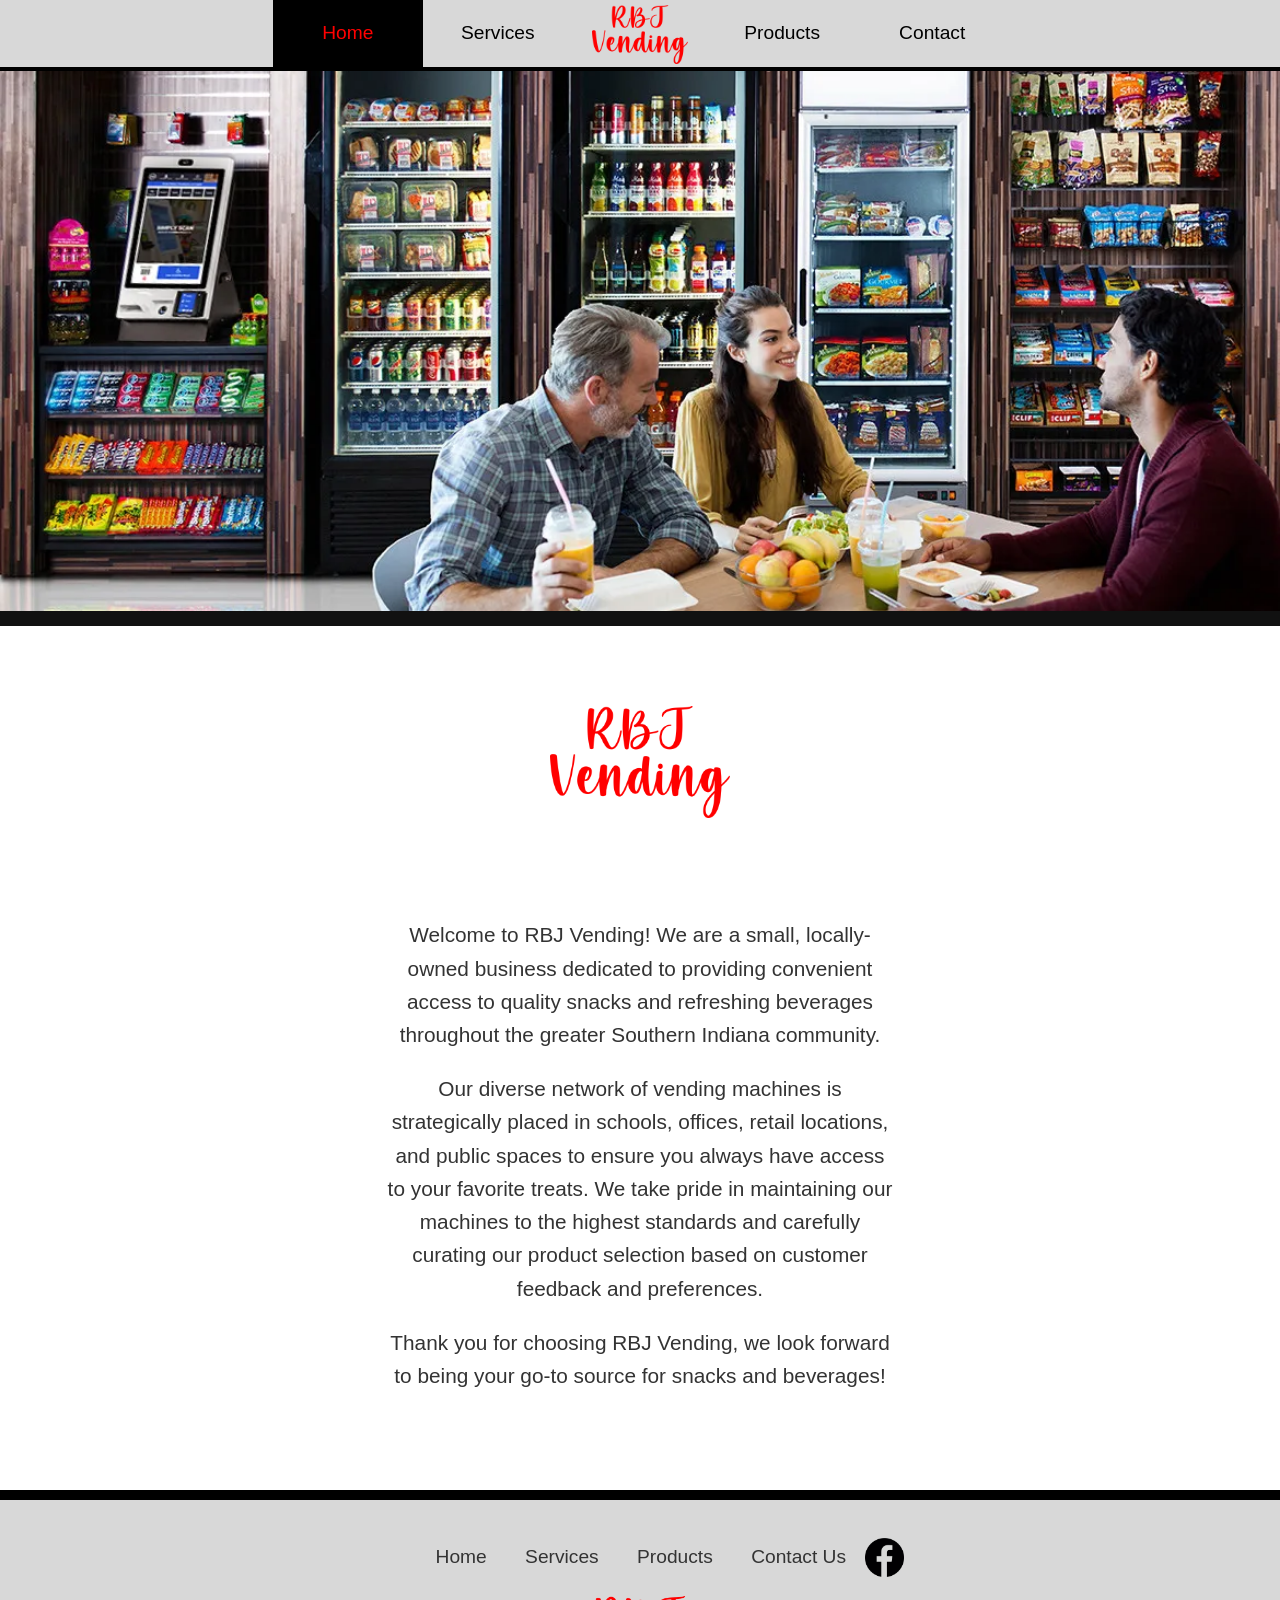
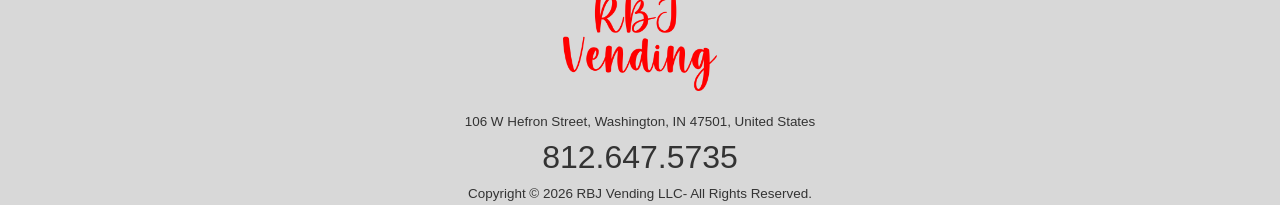
<file: index.html>
<!DOCTYPE html>
<html lang="en">
<head>
    <meta charset="UTF-8">
    <meta name="viewport" content="width=device-width, initial-scale=1.0">
    <title>Home Page</title>
    <link rel="stylesheet" href="css/styles.css">
</head>
<body>
<nav>
    <ul>
        <li class="active"><a href="index.html">Home</a></li>
        <li><a href="services.html">Services</a></li>
        <a href="index.html"><img src="images/website logo.png" alt="RBJ Vending Logo" class="logo"></a>
        <li><a href="products.html" class="border">Products</a></li>
        <li><a href="contact.html" class="border">Contact</a></li>
    </ul>
</nav>
<main>
    <figure>
        <img src="images/vending machine 3.png" alt="Vending Machine">
    </figure>
    
    <img src="images/website logo.png" alt="RBJ Vending Logo" class="header">
    
    <p>Welcome to RBJ Vending! We are a small, locally-owned business dedicated to providing convenient access to quality snacks and refreshing beverages throughout the greater Southern Indiana community.</p> 
    
    <p>Our diverse network of vending machines is strategically placed in schools, offices, retail locations, and public spaces to ensure you always have access to your favorite treats. We take pride in maintaining our machines to the highest standards and carefully curating our product selection based on customer feedback and preferences.</p>  
    
    <p>Thank you for choosing RBJ Vending, we look forward to being your go-to source for snacks and beverages!</p>
</main>
<footer>
    <ul>
        <li><a href="index.html">Home</a></li>
        <li><a href="services.html">Services</a></li>
        <li><a href="products.html">Products</a></li>
        <li><a href="contact.html">Contact Us</a></li>
        <a href="https://www.facebook.com/profile.php?id=61578523370081" target="_blank"><img src="images/facebook-circular-logo.png" alt="facebook icon"></a>
    </ul>
    <img src="images/website logo.png" alt="" class="footer_logo">
    <p>106 W Hefron Street, Washington, IN 47501, United States</p>
    
    <p class="number">812.647.5735</p>
    <p>Copyright &copy; 2026 RBJ Vending LLC- All Rights Reserved.</p>
</footer>
</html>
</file>
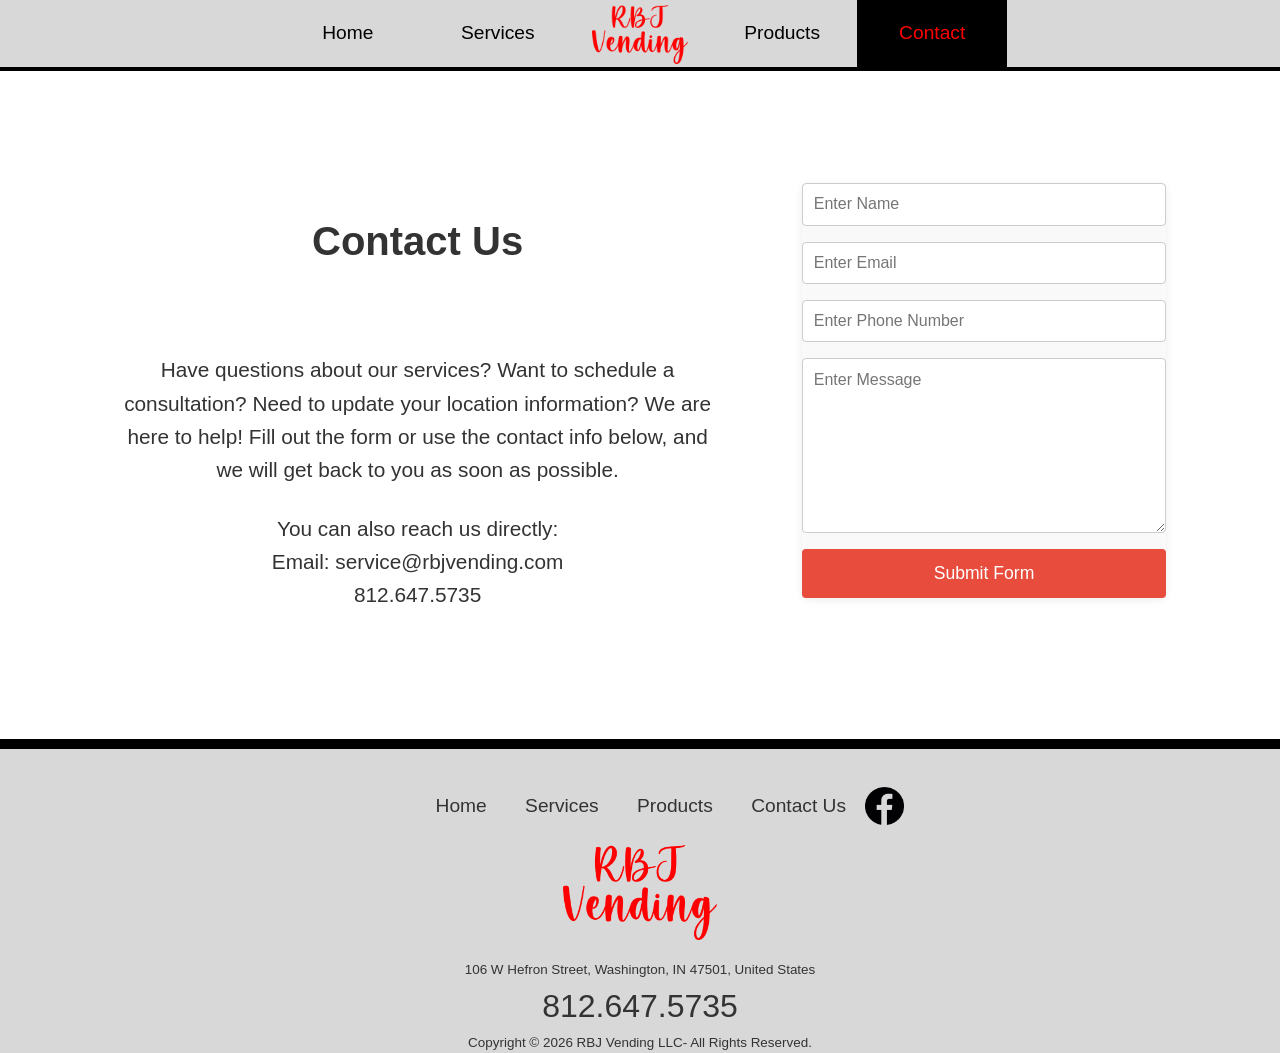
<file: contact.html>
<!DOCTYPE html>
<html lang="en">

<head>
    <meta charset="UTF-8">
    <meta name="viewport" content="width=device-width, initial-scale=1.0">
    <title>Contact Us</title>
    <link rel="stylesheet" href="css/styles.css">
</head>

<body>
    <nav>
        <ul>
            <li><a href="index.html">Home</a></li>
            <li><a href="services.html">Services</a></li>
            <a href="index.html"><img src="images/website logo.png" alt="RBJ Vending Logo" class="logo"></a>
            <li><a href="products.html">Products</a></li>
            <li class="active"><a href="contact.html">Contact</a></li>
        </ul>
    </nav>
    <main>
        <div id="contact"class="contact">
            <div id="one_c" class="contact_container">
                <h1>Contact Us</h1>
                <p>Have questions about our services? Want to schedule a consultation? Need to update your location
                    information? We are here to help! Fill out the form or use the contact info below, and we will get back to you as soon as
                    possible.</p>

                    <br>

                <p>You can also reach us directly:</p>
                <p>Email: service@rbjvending.com </p>
                <p class="number">812.647.5735</p>
            </div>
            <div id="two" class="contact_container">
                <div class="contact_form">
                    <form action="https://formsubmit.co/881ce18e57d9710883666f20d9b462cd" method="POST">
                        <input type="text" name="name" placeholder="Enter Name" required>
                        <input type="email" name="email" placeholder="Enter Email" required>
                        <input type="tel" name="phone" placeholder="Enter Phone Number" required>
                        <textarea name="message" placeholder="Enter Message" required></textarea>
                        <input type="hidden" name="_next" value="https://rbjvending.com/thanks.html">
                        <button type="submit">Submit Form</button>
                    </form>
                </div>
            </div>
        </div>
    </main>
    <footer>
        <ul>
            <li><a href="index.html">Home</a></li>
            <li><a href="services.html">Services</a></li>
            <li><a href="products.html">Products</a></li>
            <li><a href="contact.html">Contact Us</a></li>
            <a href="https://www.facebook.com/profile.php?id=61578523370081" target="_blank"><img src="images/facebook-circular-logo.png"
                    alt="facebook icon"></a>
        </ul>
        <img src="images/website logo.png" alt="" class="footer_logo">
        <p>106 W Hefron Street, Washington, IN 47501, United States</p>
        <p class="number">812.647.5735</p>
        <p>Copyright &copy; 2026 RBJ Vending LLC- All Rights Reserved.</p>
    </footer>
</body>

</html>
</file>
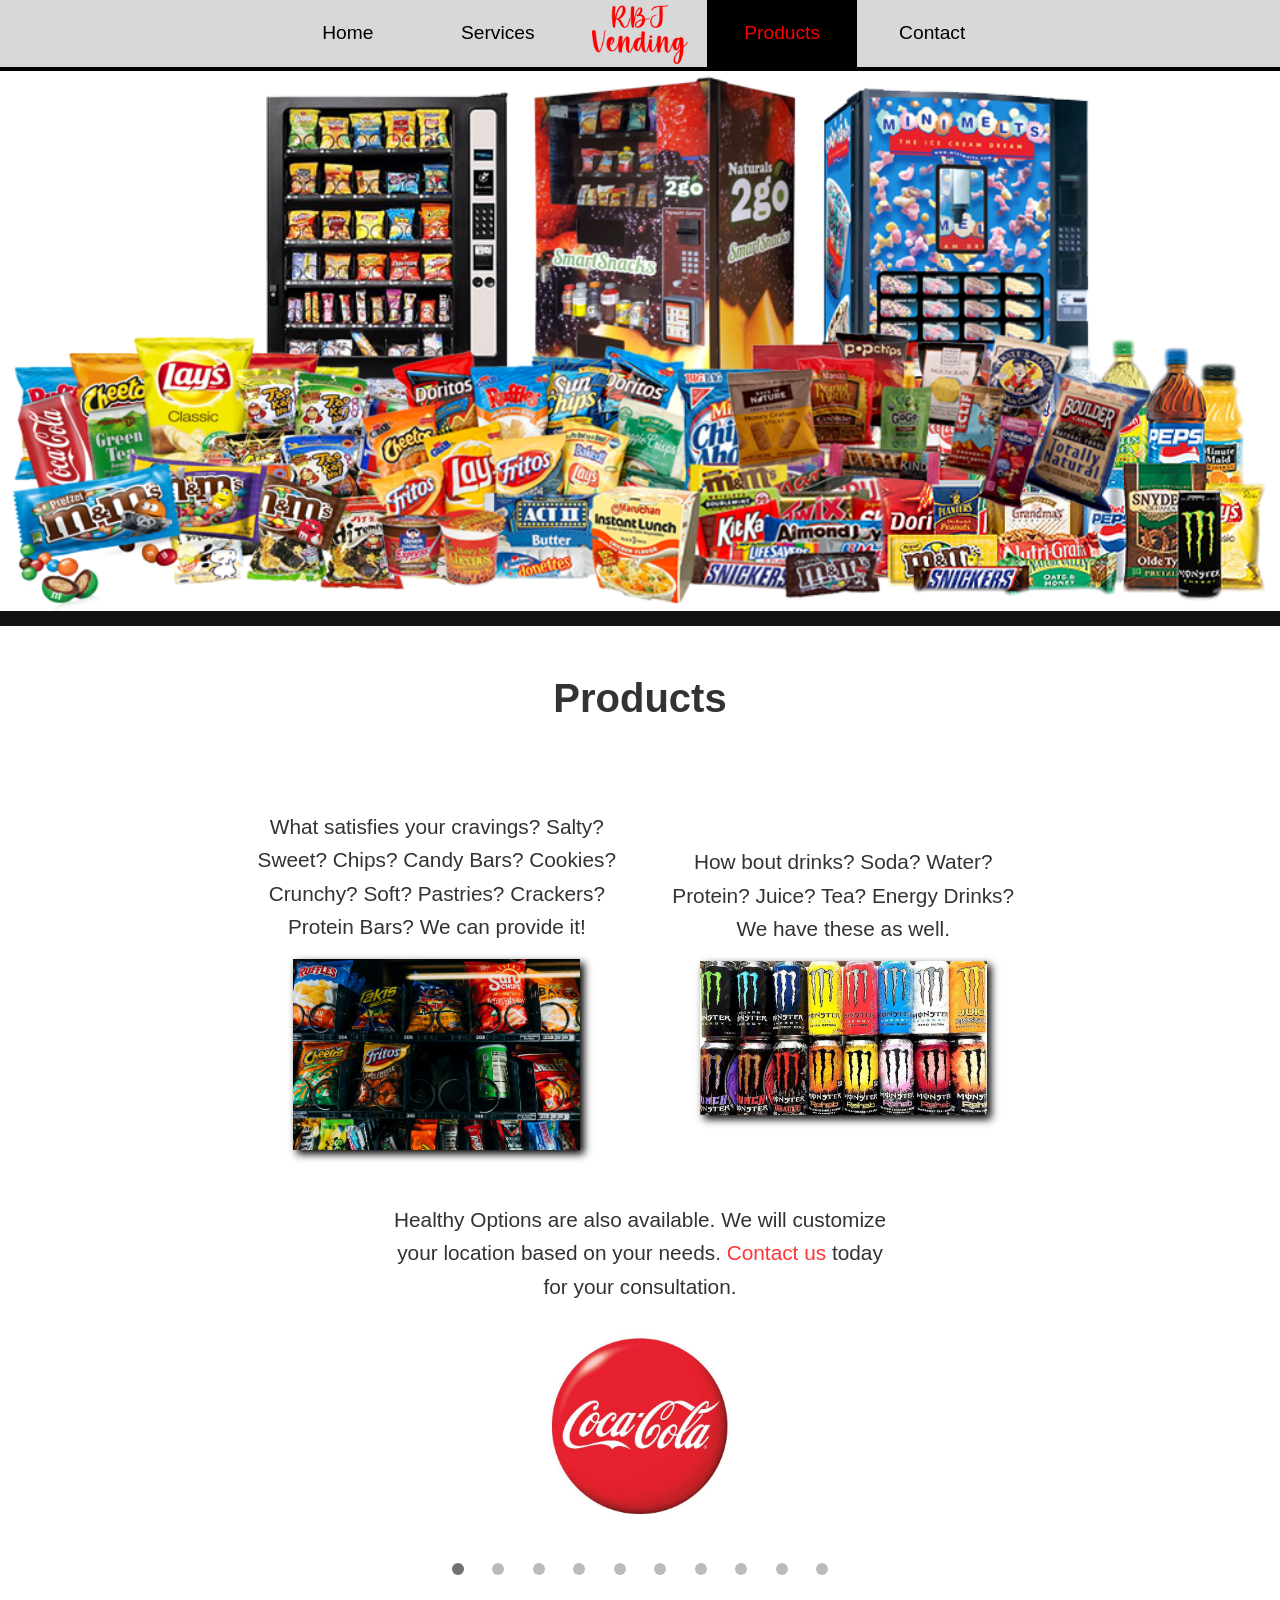
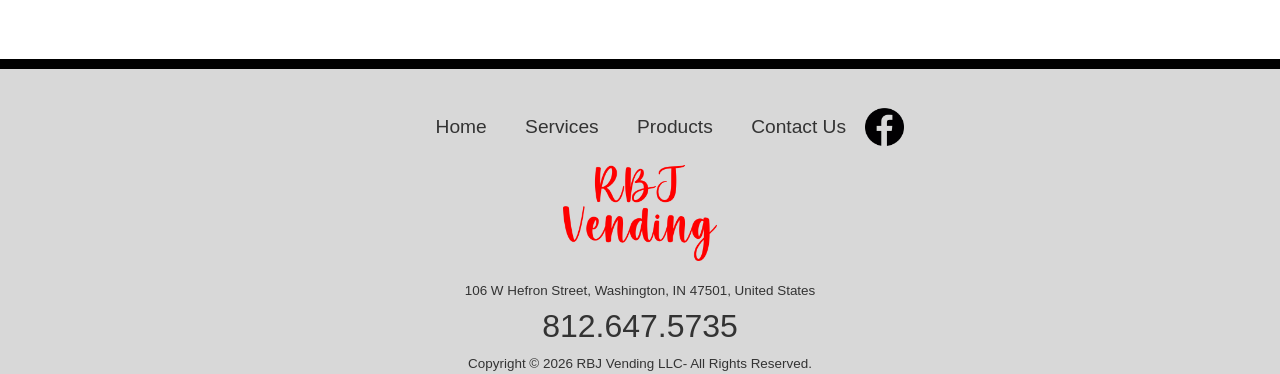
<file: products.html>
<!DOCTYPE html>
<html lang="en">

<head>
  <meta charset="UTF-8">
  <meta name="viewport" content="width=device-width, initial-scale=1.0">
  <title>Products</title>
  <link rel="stylesheet" href="css/styles.css">
</head>
<nav>
  <ul>
    <li><a href="index.html">Home</a></li>
    <li><a href="services.html">Services</a></li>
    <a href="index.html"><img src="images/website logo.png" alt="RBJ Vending Logo" class="logo"></a>
    <li class="border active"><a href="products.html">Products</a></li>
    <li class="border"><a href="contact.html">Contact</a></li>
  </ul>
</nav>

<body>

  <figure>
        <img src="images/new-scv-image.png" alt="Vending Machine">
    </figure>

  <h1>Products</h1>
  <div class="opening">

    <div class="container">
      <p>What satisfies your cravings? Salty? Sweet? Chips? Candy Bars?
        Cookies? Crunchy? Soft? Pastries? Crackers? Protein Bars? We can
        provide it!</p>

        <img src="images/snacks2.jpg" alt="" class="product_img">
    </div>

    <div class="container">
      <p>How bout drinks? Soda? Water? Protein? Juice? Tea? Energy Drinks? We
        have these as well.</p>

        <img src="images/monster_energy.jpg" alt="" class="product_img">
    </div>

  </div>

  <p>Healthy Options are also available. We will customize your location based
    on your needs. <a id="product_contact" href="contact.html">Contact us</a> today for your consultation.</p>

  <div class="slideshow-container">

    <div class="mySlides fade">
      <img src="images/coke_logo.jpg" style="width:100%">
    </div>

    <div class="mySlides fade">
      <img src="images/pepsi logo.jpg" style="width:100%">
    </div>

    <div class="mySlides fade">
      <img src="images/dasani.png" style="width:100%">
    </div>

    <div class="mySlides fade">
      <img src="images/monster_logo.png" style="width:100%">
    </div>

    <div class="mySlides fade">
      <img src="images/ruffles.png" style="width:100%">
    </div>

    <div class="mySlides fade">
      <img src="images/lays_logo.png" style="width:100%">
    </div>

    <div class="mySlides fade">
      <img src="images/hostess_logo.jpg" style="width:100%">
    </div>

    <div class="mySlides fade">
      <img src="images/reesees.png" style="width:100%">
    </div>

    <div class="mySlides fade">
      <img src="images/hershey.png" style="width:100%">
    </div>

    <div class="mySlides fade">
      <img src="images/cliff.png" style="width:100%">
    </div>

  </div>
  <br>

  <!-- The dots/circles -->
  <div style="text-align:center">
    <span class="dot" onclick="currentSlide(1)"></span>
    <span class="dot" onclick="currentSlide(2)"></span>
    <span class="dot" onclick="currentSlide(3)"></span>
    <span class="dot" onclick="currentSlide(4)"></span>
    <span class="dot" onclick="currentSlide(5)"></span>
    <span class="dot" onclick="currentSlide(6)"></span>
    <span class="dot" onclick="currentSlide(7)"></span>
    <span class="dot" onclick="currentSlide(8)"></span>
    <span class="dot" onclick="currentSlide(9)"></span>
    <span class="dot" onclick="currentSlide(10)"></span>
  </div>


  <script src="js/slideshow.js"></script>
</body>
<footer>
  <ul>
    <li><a href="index.html">Home</a></li>
    <li><a href="services.html">Services</a></li>
    <li><a href="products.html">Products</a></li>
    <li><a href="contact.html">Contact Us</a></li>
    <a href="https://www.facebook.com/profile.php?id=61578523370081" target="_blank"><img src="images/facebook-circular-logo.png"
        alt="facebook icon"></a>
  </ul>
  <img src="images/website logo.png" alt="" class="footer_logo">
  <p>106 W Hefron Street, Washington, IN 47501, United States</p>
  <p class="number">812.647.5735</p>
  <p>Copyright &copy; 2026 RBJ Vending LLC- All Rights Reserved.</p>
</footer>

</html>
</file>
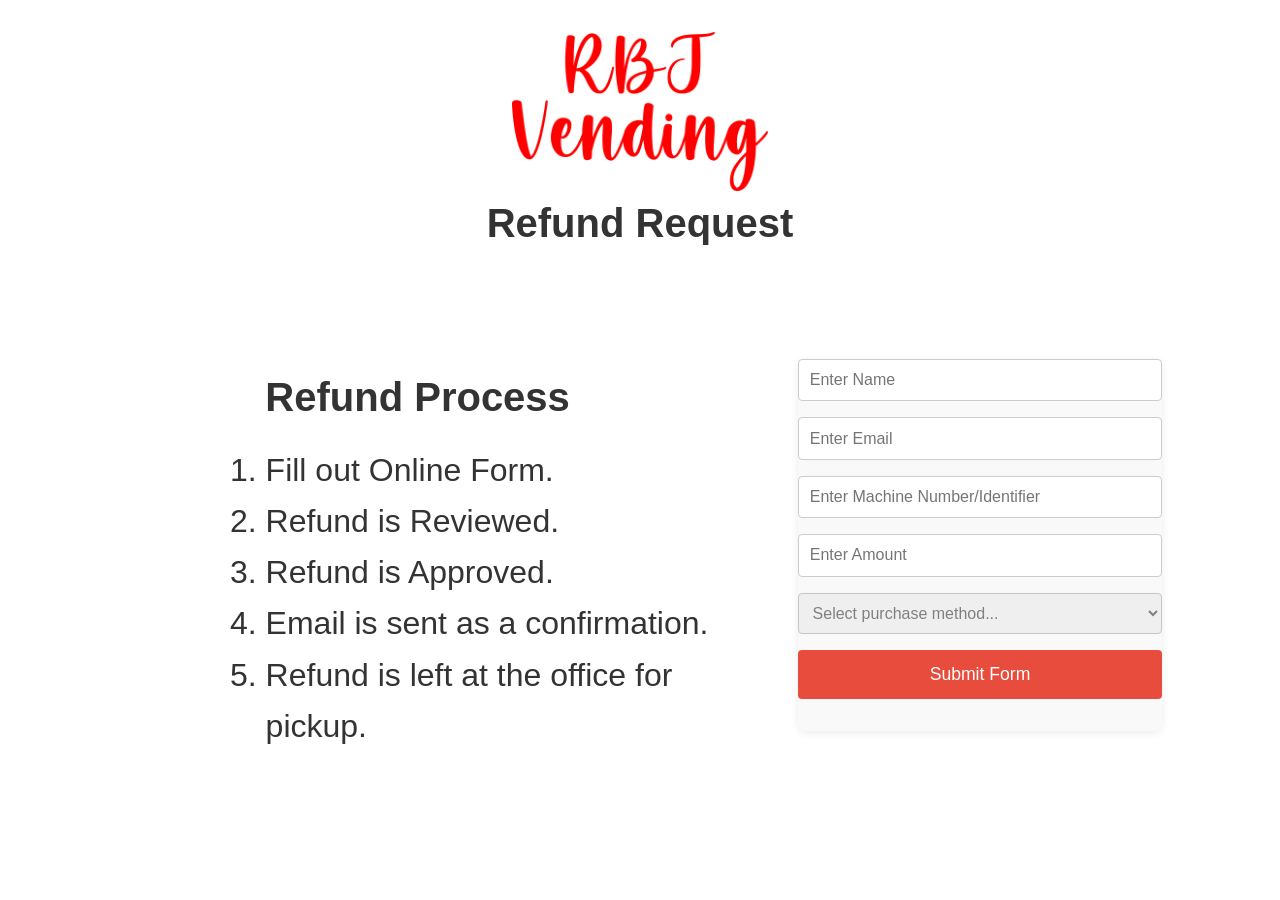
<file: refunds.html>
<!DOCTYPE html>
<html lang="en">

<head>
    <meta charset="UTF-8">
    <meta name="viewport" content="width=device-width, initial-scale=1.0">
    <title>Refunds</title>
    <link rel="stylesheet" href="css/styles.css">
</head>

<body>
    <main>
        <img src="images/website logo.png" alt="RBJ Vending Logo" id="header" class="header">
        <h1 class="refund">Refund Request</h1>
        <div class="contact">
            <div id="refund" class="contact_container">
                <h1 id="rp">Refund Process</h1>
                <div class="ol">
                    <ol>
                        <li>Fill out Online Form.</li>
                        <li>Refund is Reviewed.</li>
                        <li>Refund is Approved.</li>
                        <li>Email is sent as a confirmation.</li>
                        <li>Refund is left at the office for pickup.</li>
                    </ol>
                </div>
            </div>
            <div id="two" class="contact_container">
                <div id="refund_form" class="contact_form">
                    <form action="https://formsubmit.co/d506ffb33c3fa94c88a8153766194820" method="POST">
                        <input type="text" name="name" placeholder="Enter Name" required>
                        <input type="email" name="email" placeholder="Enter Email" required>
                        <input type="text" name="machine_identifier" placeholder="Enter Machine Number/Identifier" required>
                        <input type="text" name="requested_amount" placeholder="Enter Amount"required>
                        <select class="method" name="payment_method" required>
                            <option value="" selected hidden>Select purchase method...</option>
                            <option value="cash">Cash</option>
                            <option value="card">Card</option>
                        </select>
                        <input type="hidden" name="_next" value="https://rbjvending.com/thanks.html">
                        <button type="submit">Submit Form</button>
                    </form>

                </div>
            </div>
        </div>
    </main>
</body>

</html>
</file>
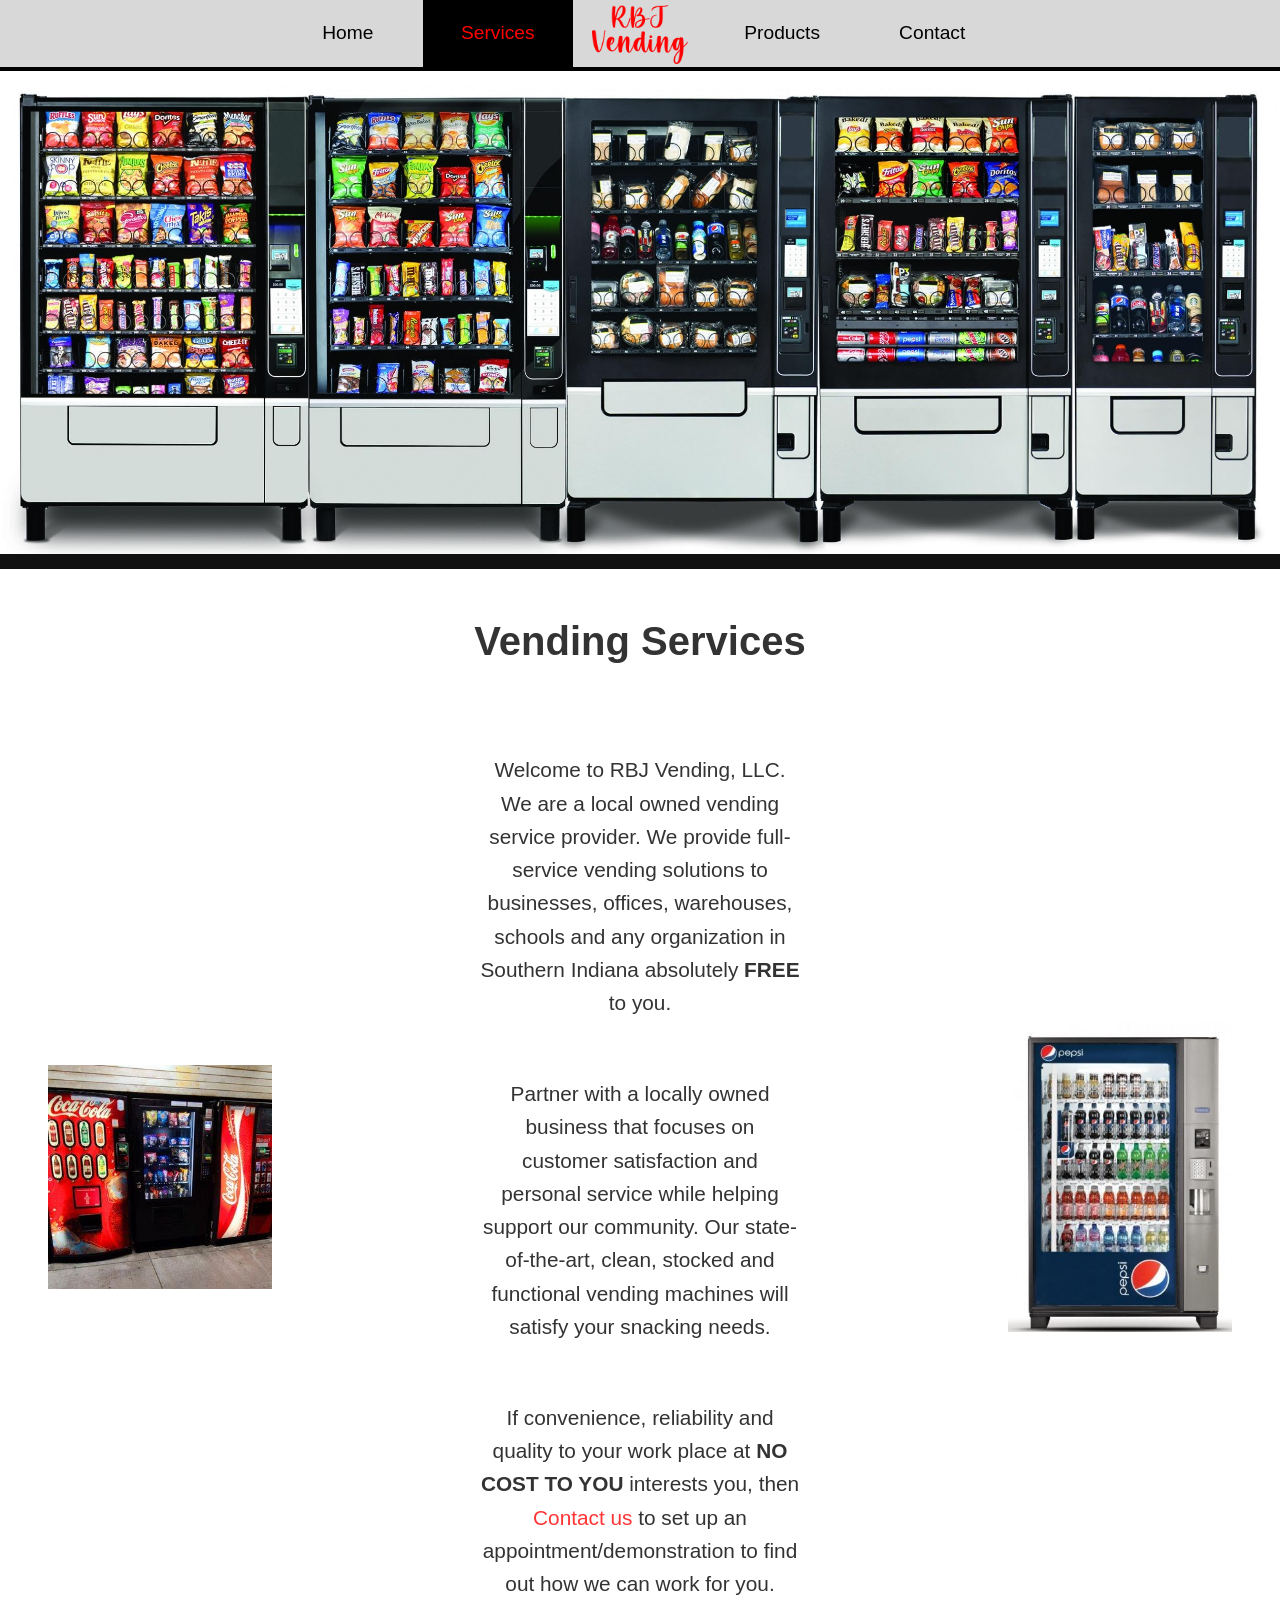
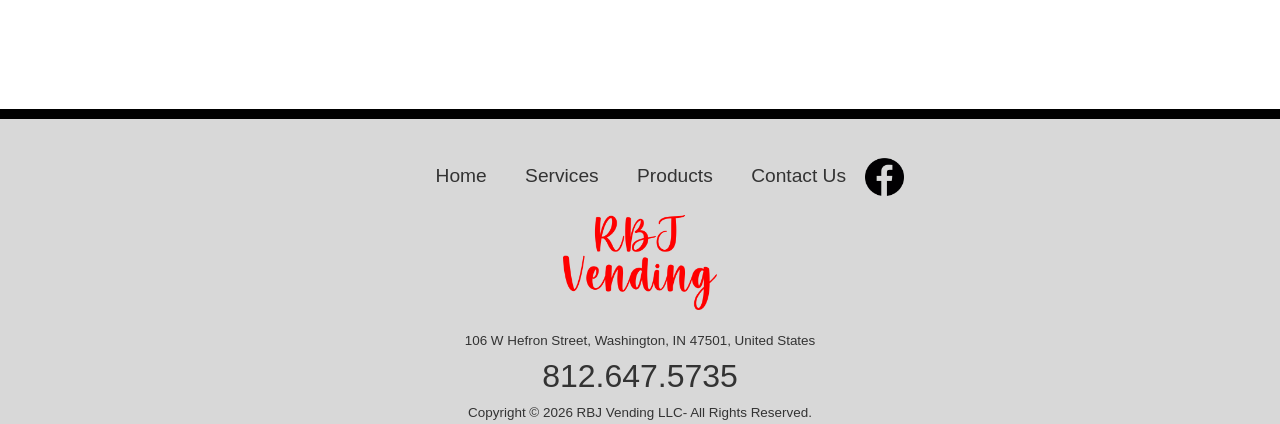
<file: services.html>
<!DOCTYPE html>
<html lang="en">

<head>
    <meta charset="UTF-8">
    <meta name="viewport" content="width=device-width, initial-scale=1.0">
    <title>Services</title>
    <link rel="stylesheet" href="css/styles.css">
</head>
<nav>
    <ul>
        <li><a href="index.html">Home</a></li>
        <li class="active"><a href="services.html">Services</a></li>
        <a href="index.html"><img src="images/website logo.png" alt="RBJ Vending Logo" class="logo"></a>
        <li><a href="products.html" class="border">Products</a></li>
        <li><a href="contact.html" class="border">Contact</a></li>
    </ul>
</nav>

<body>

    <figure>
        <img src="images/evoke-series.jpg" alt="Vending Machine">
    </figure>

    <h1>Vending Services</h1>

    <div class="service_container">
        <div class="container">
            <img src="images/vending machine 4.jpg" alt="row of vending machines" class="service_img">
        </div>

        <div class="container">
            <p>Welcome to RBJ Vending, LLC. We are a local owned vending
                service provider. We provide full-service vending solutions to
                businesses, offices, warehouses, schools and any organization in
                Southern Indiana absolutely <b>FREE</b> to you.</p>
                <br>
            <p>Partner with a locally owned business that focuses on customer
                satisfaction and personal service while helping support our
                community. Our state-of-the-art, clean, stocked and functional
                vending machines will satisfy your snacking needs.</p>
                <br>
            <p>If convenience, reliability and quality to your work place at <b>NO
                    COST TO YOU</b> interests you, then <a id="product_contact" href="contact.html">Contact us</a> to
                set up an
                appointment/demonstration to find out how we can work for you.</p>
        </div>

        <div class="container">
            <img src="images/vending machine 5.jpg" alt="" class="service_img">
        </div>

    </div>

</body>

<footer>
    <ul>
        <li><a href="index.html">Home</a></li>
        <li><a href="services.html">Services</a></li>
        <li><a href="products.html">Products</a></li>
        <li><a href="contact.html">Contact Us</a></li>
        <a href="https://www.facebook.com/profile.php?id=61578523370081" target="_blank"><img src="images/facebook-circular-logo.png"
                alt="facebook icon"></a>
    </ul>
    <img src="images/website logo.png" alt="" class="footer_logo">
    <p>106 W Hefron Street, Washington, IN 47501, United States</p>
    <p class="number">812.647.5735</p>
    <p>Copyright &copy; 2026 RBJ Vending LLC- All Rights Reserved.</p>
</footer>

</html>
</file>
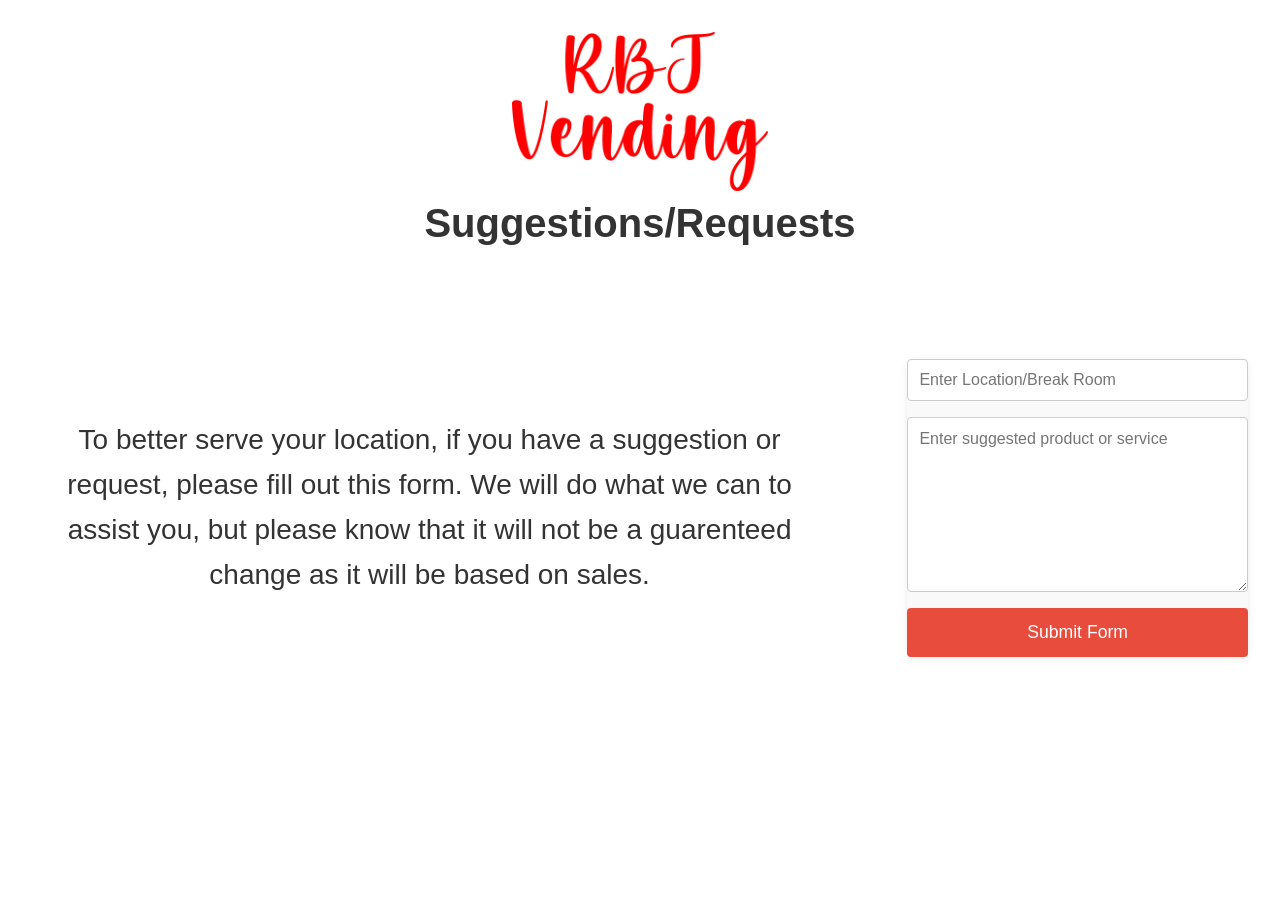
<file: suggestions.html>
<!DOCTYPE html>
<html lang="en">

<head>
    <meta charset="UTF-8">
    <meta name="viewport" content="width=device-width, initial-scale=1.0">
    <title>Suggestions</title>
    <link rel="stylesheet" href="css/styles.css">
</head>

<body>
    <main>
        <img src="images/website logo.png" alt="RBJ Vending Logo" id="header" class="header">
        <h1 class="refund">Suggestions/Requests</h1>
        <div class="contact">
            <div id="one" class="contact_container">
                <p id="sg">To better serve your location, if you have a suggestion or request, please fill out this form. We will do what we can to assist you, but please know that it will not be a guarenteed change as it will be based on sales.</p>
            </div>
            <div id="two" class="contact_container">
                <div class="contact_form">
                    <form action="https://formsubmit.co/d2987c090196415bbd072e887c077665" method="POST">
                        <input type="text" name="location" placeholder="Enter Location/Break Room" required>
                        <textarea name="suggestion" placeholder="Enter suggested product or service" required></textarea>
                        <input type="hidden" name="_next" value="https://rbjvending.com/thanks.html">
                        <button type="submit">Submit Form</button>
                    </form>
                </div>
            </div>
        </div>
    </main>
</body>

</html>
</file>
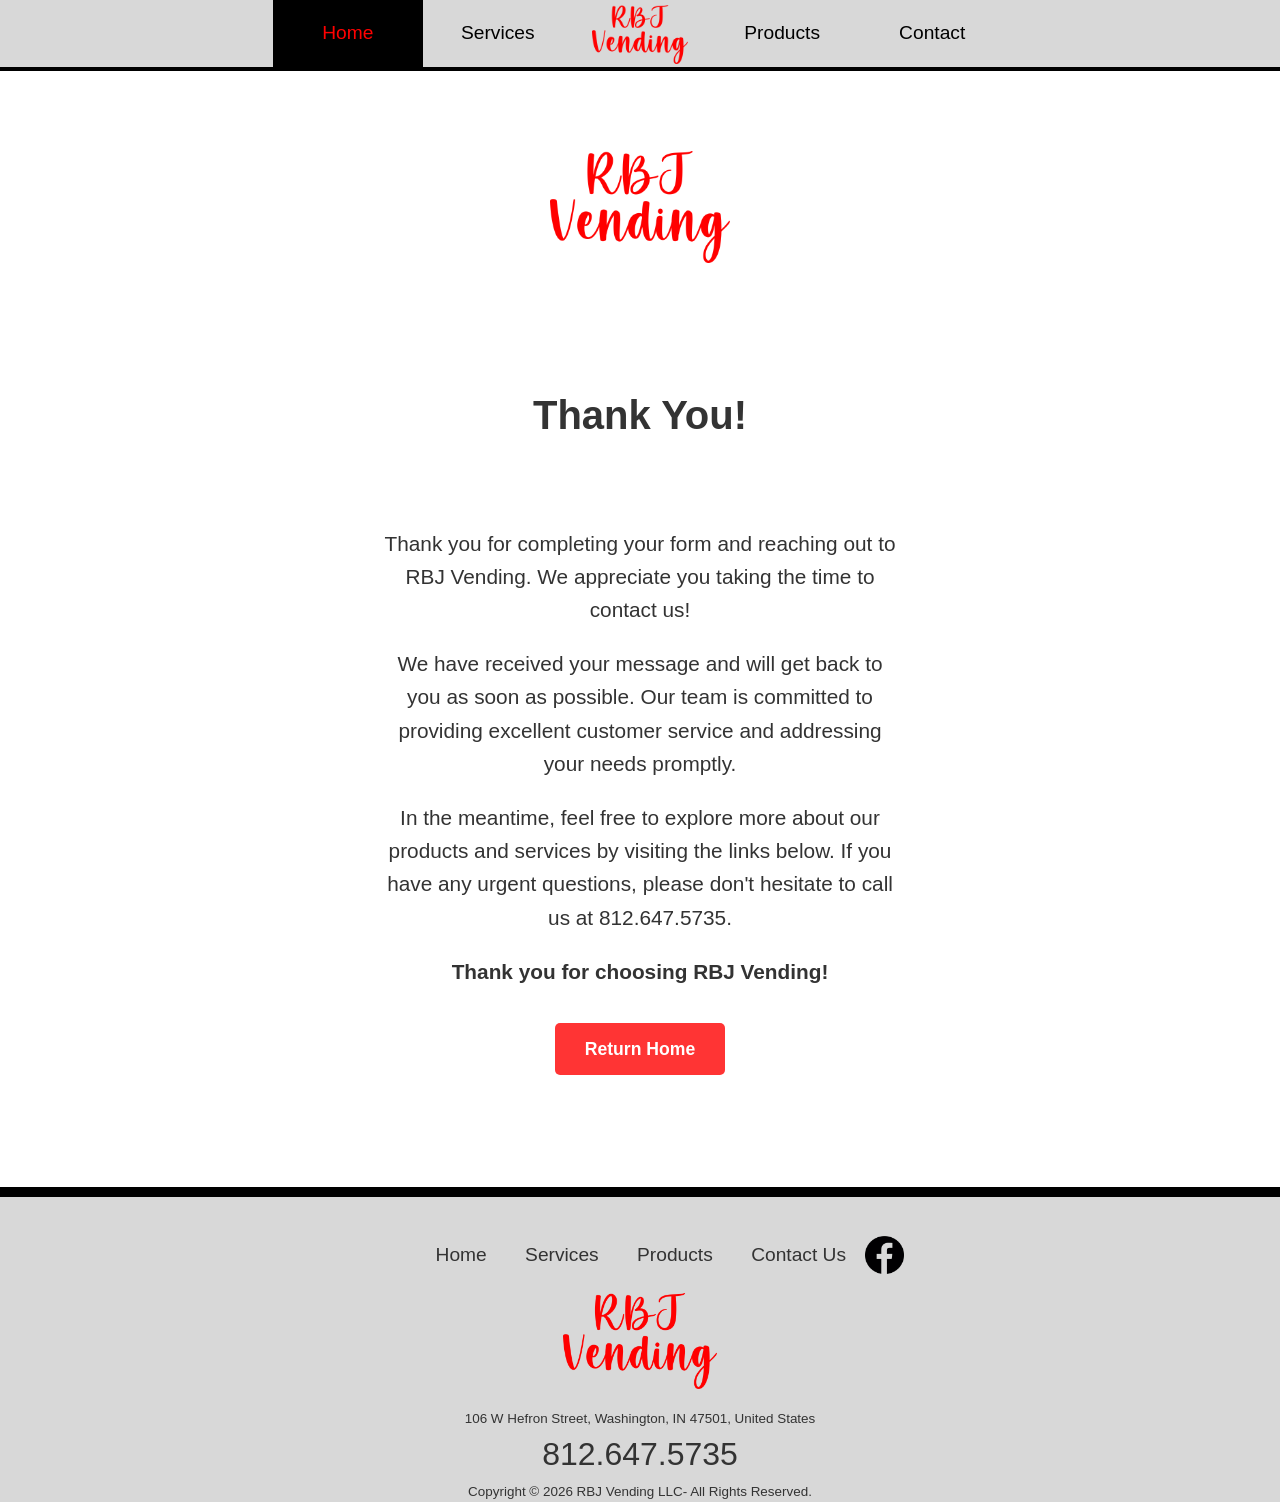
<file: thanks.html>
<!DOCTYPE html>
<html lang="en">
<head>
    <meta charset="UTF-8">
    <meta name="viewport" content="width=device-width, initial-scale=1.0">
    <title>Thank You - RBJ Vending</title>
    <link rel="stylesheet" href="css/styles.css">
</head>
<body>
<nav>
    <ul>        <li class="active"><a href="index.html">Home</a></li>
        <li><a href="services.html">Services</a></li>
        <a href="index.html"><img src="images/website logo.png" alt="RBJ Vending Logo" class="logo"></a>
        <li class="border"><a href="products.html">Products</a></li>
        <li class="border"><a href="contact.html">Contact</a></li>
    </ul>
</nav>
<main>
    <img src="images/website logo.png" alt="RBJ Vending Logo" class="header">
    
    <h1>Thank You!</h1>
    
    <p>Thank you for completing your form and reaching out to RBJ Vending. We appreciate you taking the time to contact us!</p>
    
    <p>We have received your message and will get back to you as soon as possible. Our team is committed to providing excellent customer service and addressing your needs promptly.</p>
    
    <p>In the meantime, feel free to explore more about our products and services by visiting the links below. If you have any urgent questions, please don't hesitate to call us at 812.647.5735.</p>
    
    <p><strong>Thank you for choosing RBJ Vending!</strong></p>
    
    <a href="index.html" class="return_home_btn">Return Home</a>
</main>
<footer>
    <ul>
        <li><a href="index.html">Home</a></li>
        <li><a href="services.html">Services</a></li>
        <li><a href="products.html">Products</a></li>
        <li><a href="contact.html">Contact Us</a></li>
        <a href="https://www.facebook.com/profile.php?id=61578523370081" target="_blank"><img src="images/facebook-circular-logo.png" alt="facebook icon"></a>
    </ul>
    <img src="images/website logo.png" alt="" class="footer_logo">
    <p>106 W Hefron Street, Washington, IN 47501, United States</p>
    <p class="number">812.647.5735</p>
    <p>Copyright &copy; 2026 RBJ Vending LLC- All Rights Reserved.</p>
</footer>
</body>
</html>
</file>
<file: css/styles.css>
/* Styles for the RBJ Vending website */


html,
body {
    height: 100%;
    margin: 0;
    padding: 0;
}

/* allow main content to grow and push footer down */
main {
    flex: 1;
}

/* Typography */
body {
    display: flex;
    flex-direction: column;
    font-family: Arial, sans-serif;
    line-height: 1.6;
    color: #333;
}

h1 {
    font-size: 2.5em;
    margin-top: 1em;
    margin-bottom: 2em;
    text-align: center;
}

p {
    font-size: 1.3em;
    margin-bottom: 1em;
    text-align: center;
    padding: 0em 30%;
}

nav ul {
    font-family:'Segoe UI', Tahoma, Geneva, Verdana, sans-serif;
    font-size: 1.2em;
}

ol {
    text-align: left;
    padding-left: 1.5em;
    margin: 0.5em 0;
    font-size: 32px;
}


#product_contact {
    text-decoration: none;
    color:rgb(255, 52, 52);
}

textarea {
    font-family: 'Arial', sans-serif;
    height: 150px;
    width: auto;
}

textarea::placeholder {
  font-family: 'Arial', sans-serif;
}

#rp {
    padding: 0;
    margin: 0;
    text-align: center;
}

#sg {
    font-size: 28px;
}



/* Image Styles */
figure {
    margin: 0;
    padding: 0;
    width: 100%;
    height: 60vh;
    border-bottom: #111111 solid 15px;
}

img {
    width: 100%;
    height: 100%;
    object-fit: cover;
}

.header {
    display: block;
    width: 14%;
    height: auto;
    margin: auto;
    padding: 5em 0;
}

#header {
    padding: 2em 0 0em;
    width: 20%;
}

.logo {
    width: 5em;
    height: auto;
    margin: 0 1em;
    padding-top: 0.25em;

}

.return_home_btn {
    display: block;
    width: fit-content;
    margin: 2em auto;
    background-color: rgb(255, 52, 52);
    color: white;
    padding: 12px 30px;
    text-decoration: none;
    border-radius: 5px;
    font-size: 1.1em;
    font-weight: bold;
    transition: background-color 0.3s ease;
}

.return_home_btn:hover {
    background-color: rgb(235, 63, 63);
}









/* Navigation Styles */
nav {
    position: sticky;
    top: 0;
    border-bottom: 4px solid #000000;
    z-index: 10000;
}

nav ul {
list-style-type: none;
margin: 0em;
padding: 0em;
background-color: #d8d8d8;
display: flex;
justify-content: center;
height: 3.5em;
}

nav li {
    display: flex;
    align-items: center;
    justify-content: center;
    width: 100%;
    max-width: 150px;
    color: rgb(0, 0, 0);
}

nav li a {
    display: block;
    color: inherit;
    padding: 14px 28px;
    text-decoration: none;
}

nav li.active {
    background-color: #000000;
    color: white;
}

nav li.active a {
    color: red;
}

nav li:hover {
    background-color: #ffffff44;
    color: rgb(255, 52, 52);
    
}

nav li.active:hover {
    background-color: #ffffff44;
    color: red;
}

nav li a:hover {
    color: rgb(255, 52, 52);
}

/* Footer Styles */
footer {
    background-color: #d8d8d8;
    border-top: 10px solid #000000;
    text-align: center;
    padding: 2em 0 0;
    margin-top: 4em;
    font-size: 1.2em;
    color: #333;
    position: relative;
    bottom: 0;
}

footer ul {
    list-style: none;
    margin: 0;
    padding-bottom: 0em;
    display: flex;
    justify-content: center;
    align-items: center;
    flex-wrap: wrap;
}

footer ul li {
    margin: 0 1em;
}

footer ul a {
    color: inherit;
    text-decoration: none;
}

footer ul a img {
    width: 2em;
    height: auto;
    vertical-align: middle;
}

.footer_logo {
    width: 8em;
    padding: 1em 0;
    height: auto;
    margin: 0 auto 0em;
    display: block;
}

footer p {
    margin: 0em 0;
    font-size: .7em;
}

footer .number {
    font-size: 32px;
}









/* Slideshow container */
.slideshow-container {
  max-width: 200px;
  position: relative;
  margin: auto;
}

/* Hide the images by default */
.mySlides {
  display: none;
}

/* Style the images in the slideshow */
.mySlides img {
  width: 100%;
  height: 200px;
  object-fit: contain;
  background-color: white; /* Optional: adds white background for logos with transparency */
}

/* The dots/bullets/indicators */
.dot {
  cursor: pointer;
  height: 12px;
  width: 12px;
  margin: 0 12px;
  background-color: #bbb;
  border-radius: 50%;
  display: inline-block;
  transition: background-color 0.6s ease;
}

.active, .dot:hover {
  background-color: #717171;
}

/* Fading animation */
.fade {
  animation-name: fade;
  animation-duration: 1.5s;
}

@keyframes fade {
  from {opacity: .4}
  to {opacity: 1}
}




/* Product styles */
.opening {
    display: flex;
    flex-direction: row;
    justify-content: center;
    align-items: center;
    gap: 3em;
    padding-bottom: 2em;
    flex-wrap: wrap;
    width: 70%;
    margin: auto;
}

.container {
    text-align: center;
    padding: 0;
    width: 40%;
    margin: 0;
    display: flex;
    flex-direction: column;
    align-items: center;
    gap: 1em;
}

.product_img {
    width: 80%;
    height: auto;
    object-fit: cover;
    box-shadow: 4px 4px 8px rgba(0,0,0,1);
}

.opening p {
    padding: 0;
    margin: 0;
    text-align: center;
}



/* Services Page */

.service_container {
    display: flex;
    flex-direction: row;
    justify-content: center;
    align-items: center;
    gap: 10em;
    padding-bottom: 2em;
}

.service_img {
    width: 70%;
    height: auto;
}

.service_container p {
    padding: 0;
    margin: auto;
}




/* contact page */

.contact {
    display: flex;
    flex-direction: row;
    justify-content: center;
    align-items: center;
    padding: 2em;
    gap: 5em;
}

#contact {
    padding-top: 5em;
}

.contact_container{
    padding: 0;
    width: 50%;
    margin: 0;
}

.contact_container p {
    padding: 0;
    margin: auto;
    text-align: center;
}

#one {
    width: 70%;
}

#two {
    width: 30%;
}

#refund {
    padding-top: 0;
    margin-top: 0;
    width: 50%;
    text-align: center;
    height: 360px;
    max-width: 600px;
}

.ol {
    display: block;
    text-align: center;
    padding-left: 100px;
}

#refund ol {
    display: inline-block;
    text-align: left;
}

.method {
    padding: 10px;
    font-size: 16px; 
    color: gray;
    border: 1px solid rgb(198, 198, 198); 
    border-radius: 4px;

}

#refund_form {
    padding-bottom: 2em;
}


.contact_form {
    max-width: 600px;
    margin: 2em auto;
    padding: 0em 0 0 0;
    background: #f9f9f9;
    border-radius: 8px;
    box-shadow: 0 2px 8px rgba(0,0,0,0.08);
}

.contact_form form {
    display: flex;
    flex-direction: column;
    gap: 1em;
}

.contact_form label {
    font-weight: bold;
    margin-bottom: 0.3em;
    text-align: left;
}

.contact_form input,
.contact_form textarea {
    padding: 0.7em;
    border: 1px solid #ccc;
    border-radius: 4px;
    font-size: 1em;
    resize: vertical;
}

.contact_form button[type="submit"] {
    background: #e74c3c;
    color: #fff;
    border: none;
    border-radius: 4px;
    padding: 0.8em;
    font-size: 1.1em;
    cursor: pointer;
    transition: background 0.2s;
}

.contact_form button[type="submit"]:hover {
    background: #c0392b;
}




.refund {
    padding: 0;
    margin: 0 0 1em 0;
}




/* Mobile Responsive Styles */
@media (max-width: 840px) {
    /* Typography */
    h1 {
        font-size: 2em;
        margin-top: 0.5em;
        margin-bottom: 1em;
    }

    p {
        font-size: 1em;
        padding: 0 1em;
        margin-bottom: 0.8em;
    }

    /* Navigation */
    nav ul {
        height: auto;
        flex-wrap: wrap;
        gap: 0.5em;
    }

    nav li {
    display: flex;
    align-items: center;
    justify-content: center;
    width: 20%;
    font-size: 12px;
}

    nav li a {
        padding: 6px 10px;
        font-size: 1.2em;

    }

    nav ul {
        font-size: 1em;
    }

    /* Images */
    .header {
        width: 40%;
        padding: 2em 0;
    }

    .logo {
        width: 3em;
        margin: 0 0.5em;
    }

    figure {
        height: 40vh;
    }

    /* Footer */
    footer {
        padding: 1em 0 0;
        font-size: 1em;
    }

    footer ul {
        padding-bottom: 0.5em;
        flex-direction: row;
        gap: 0.8em;
    }

    footer ul li {
        margin: 0;
    }

    footer p {
        margin: 0.3em 0;
        font-size: 0.95em;
        padding: 0 1em;
    }

    footer .number {
        font-size: 24px;
    }

    /* Products */
    .opening {
        width: 90%;
        gap: 1.5em;
    }

    .container {
        width: 100%;
    }

    .product_img {
        width: 70%;
    }

    /* Button */
    .return_home_btn {
        padding: 10px 25px;
        font-size: 1em;
        margin: 1.5em auto;
    }

    /* Slideshow */
    .slideshow-container {
        max-width: 40%;
    }

    .dot {
        height: 8px;
        width: 8px;
        margin: 0 6px;
    }

    /* Services */
    .service_container {
        flex-direction: column;
        gap: 1.5em;
    }

    .service_img {
        width: 60%;
    }
    


    .contact {
        flex-direction: column;
        padding: 0 1em;
        margin: 0;
        gap: 1em;
    }

    .contact_form {
        padding: 1em 0 0 0;
        margin: 0;
        max-width: 100%;
    }

    #one {
        padding: 0;
        margin: 0;
        width: 100%;
    }

    #two {
        padding: 0;
        margin: 0;
        width: 100%;
    }

    #rp {
        font-size: 32px;
    }

    #refund {
    padding-top: 0;
    margin-top: 0;
    width: 70%;
    text-align: center;
    height: 360px;
    max-width: 400px;
}

#refund ol {
    display: inline-block;
    text-align: left;
    max-width: 350px;
}

ol {
    font-size: 24px;
}

.ol {
    padding-left: 50px;
}

#header {
    width: 40%;
}



}

@media (max-width: 480px) {
    /* Extra small devices */
    h1 {
        font-size: 1.5em;
        margin-top: 0.3em;
        margin-bottom: 0.8em;
    }

    p {
        font-size: 0.9em;
        padding: 0 0.8em;
    }

    nav ul {
        height: auto;
    }

    nav li {
    display: flex;
    align-items: center;
    justify-content: center;
    width: 100%;
    max-width: 10px;
    margin: auto;
    color: rgb(0, 0, 0);
    font-size: 14px;
}

    nav li a {
        padding: 8px 8px;
        font-size: 0.8em;
    }

    nav li.active a{
        background-color: #000000;
        padding: 9px;
        color: rgb(255, 0, 0);
    }

    .header {
        width: 50%;
        padding: 1em 0;
    }

    .logo {
        width: 2.5em;
        margin: 0 0.3em;
    }

    figure {
        height: 30vh;
        border-bottom-width: 8px;
    }

    footer {
        margin-top: 1em;
        font-size: 0.9em;
    }

    footer p {
        font-size: 0.85em;
        padding: 0 0.5em;
    }

    footer .number {
        font-size: 20px;
    }

    .opening {
        width: 95%;
        gap: 1em;
    }

    .service_container {
        gap: 1em;
    }

    .service_container .container p {
        width: 90%;
    }

    .service_img {
        width: 50%;
    }

    .return_home_btn {
        padding: 8px 20px;
        font-size: 0.9em;
        margin: 1em auto;
    }

    .contact_container p {
        width: 90%;
    }

    .contact_container .contact_form {
        width: 90%;
        margin: 0 auto;
    }

    #refund {
    width: 80%;
    text-align: left;
}

.refund {
    padding: 0;
    margin: 0 0 3em 0;
    font-size: 32px;
}

#header {
    width: 60%;
}

#sg {
    font-size: 24px;
}

.ol {
    padding-left: 15px;
}

ol {
    font-size: 18px;
}

}
</file>
